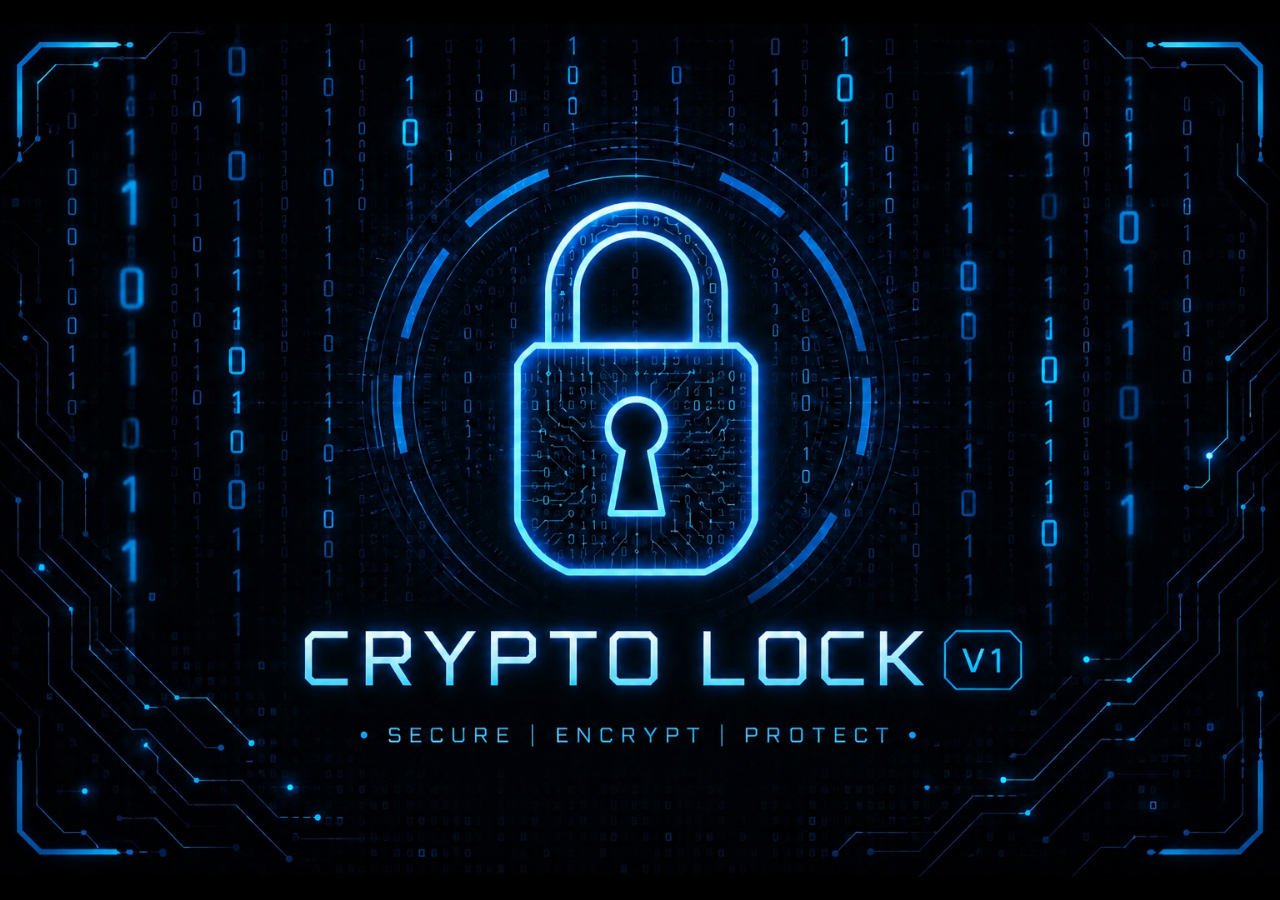
<file: index.html>
<!DOCTYPE html>
<html lang="id">
<head>
    <meta charset="UTF-8">
    <meta name="viewport" content="width=device-width, initial-scale=1.0">
    <title>Crypto Lock V1</title>
    <link rel="stylesheet" href="style.css">
    <audio id="clickSound" src="click.mp3" preload="auto"></audio>
</head>
<body>

    <!-- Splash Screen -->
    <div id="splash">
        <img src="logo.png" alt="Crypto Lock Logo">
    </div>

    <!-- Isi aplikasi -->
    <div id="unlockMenu">
        <h1>Selamat Datang di Crypto Lock V1</h1>
    </div>

<canvas id="matrixCanvas"></canvas>

<div class="container">

    <h1>🔐 Crypto Lock V1</h1>
    <p>Enkripsi atau Dekripsi CodeName menggunakan Vigenère Cipher.</p>

    <hr>

    <label>Mode</label>
    <select id="mode"
    onchange="resetForm()">
        <option value="encrypt">Enkripsi</option>
        <option value="decrypt">Dekripsi</option>
    </select>

    <br><br>

    <label id="mainLabel">CodeName</label>
    <input id="codename"
        type="text"
        id="codename"
        placeholder="Contoh: HELLO"
        oninput=" ">

    <br><br>

    <label>Kunci Khusus</label>
    <input
        type="text"
        id="key"
        placeholder="Contoh: KEY"
        oninput=" ">

    <br><br>

    <button onclick="processCipher()">
        Konfirmasi
    </button>
    
    <br><br>

    <button id="saveButton" onclick="saveEncryption()" style="display:none;">
     Konfirmasi Simpan
     </button>

    <hr>

    <h3>Hasil</h3>

    <textarea
        id="output"
        rows="5"
        readonly
        placeholder="Hasil akan muncul di sini..."></textarea>
        

</div>

<script src="script.js"></script>

</body>
</html>
</file>
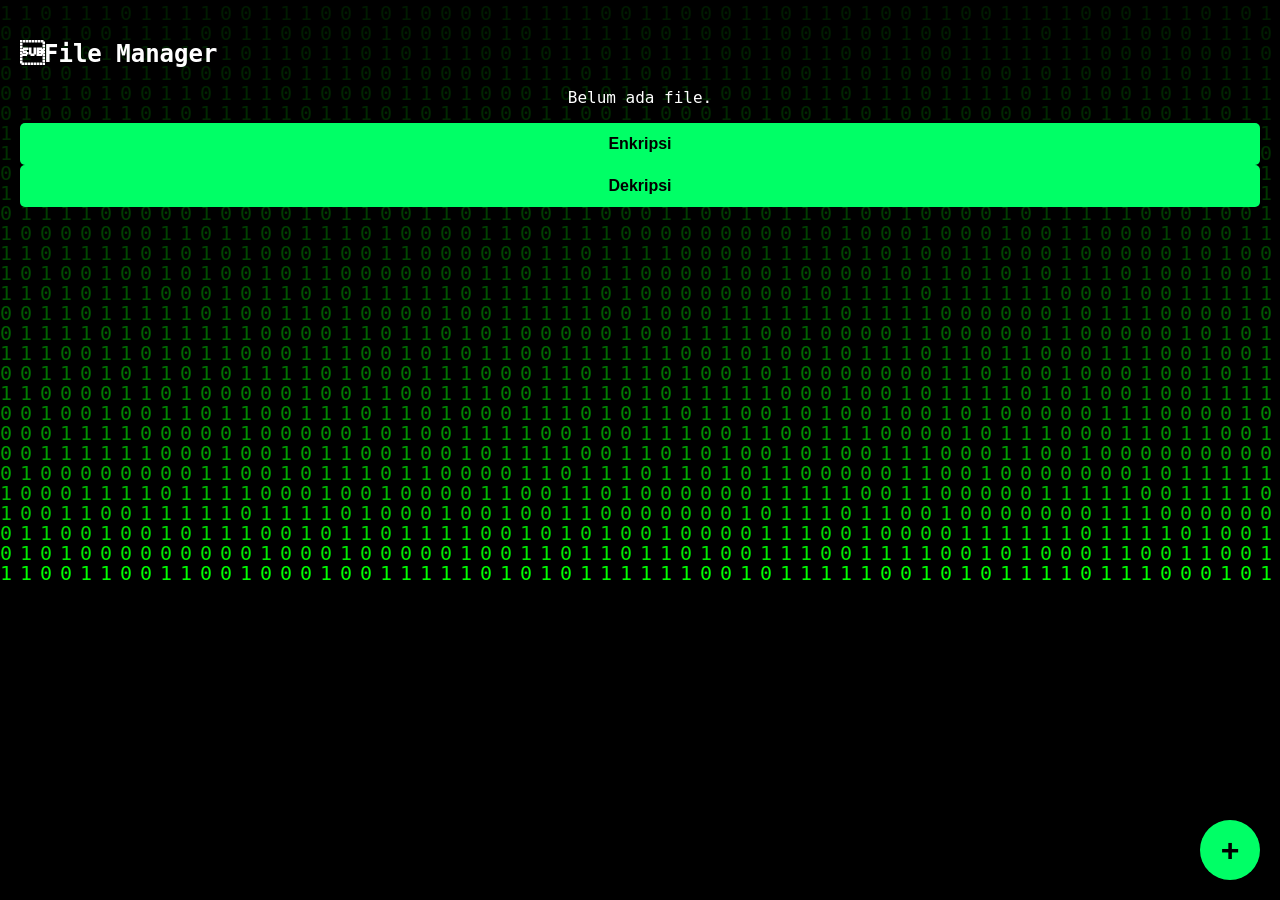
<file: file.html>
<!DOCTYPE html>
<html lang="id">
<head>
    <meta charset="UTF-8">
    <meta name="viewport" content="width=device-width, initial-scale=1.0">
    <title>Crypto Lock V1 - File Manager</title>

    <link rel="stylesheet" href="style.css">
</head>
<body>

    <canvas id="matrixCanvas"></canvas>

    <div id="fileMenu" >
    <h2>File Manager</h2>
    
    <div id="fileList">
        <p>Belum ada file.</p>
    </div>

    <input type="file" id="fileInput" hidden>


    <button id="addFile">+</button>
    <button id="encryptBtn">Enkripsi</button>
    <button id="decryptBtn">Dekripsi</button>
</div>

    <script src="file.js"></script>
</body>
</html>
</file>
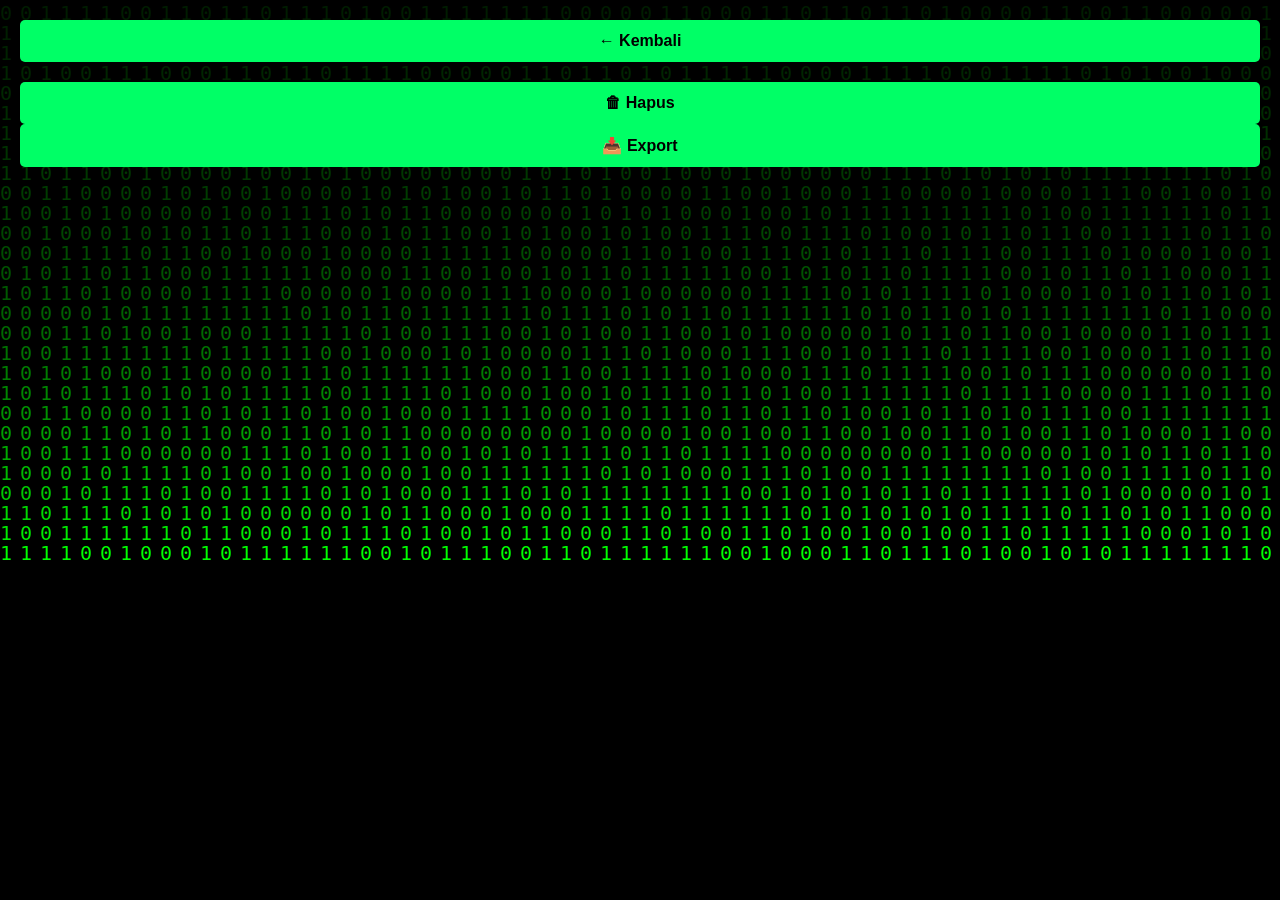
<file: preview.html>
<!DOCTYPE html>
<html lang="id">
<head>
    <meta charset="UTF-8">
    <meta name="viewport" content="width=device-width, initial-scale=1.0">
    <title>Crypto Lock V1 - Preview</title>

    <link rel="stylesheet" href="style.css">
</head>
<body>
<canvas id="matrixCanvas"></canvas>

<button id="backBtn">← Kembali</button>

<h2 id="fileName"></h2>

<div id="previewArea"></div>

<div id="fileInfo"></div>

<button id="deleteBtn">🗑 Hapus</button>
<button id="exportBtn">📥 Export</button>

<div id="deletePopup" class="popup">

    <div class="popupBox">

        <h3>🗑 Hapus File</h3>

        <p id="deleteText"></p>

        <button id="cancelDelete">Batal</button>
        <button id="confirmDelete">Hapus</button>

    </div>

</div>

<script src="preview.js"></script>

</body>
</html>
</file>
<file: style.css>
body{
    background:#101820;
    color:#00ff66;
    font-family:Consolas,monospace;
    margin:0;
    padding:20px;
}

.container{
    max-width:500px;
    margin:auto;
    background:#1b1b1b;
    border:2px solid #00ff66;
    border-radius:10px;
    padding:20px;
}

h1{
    text-align:center;
}

p{
    text-align:center;
}

label{
    display:block;
    margin-bottom:5px;
}

select,
input,
textarea{
    width:100%;
    padding:10px;
    box-sizing:border-box;
    border:1px solid #00ff66;
    border-radius:5px;
    background:#000;
    color:#00ff66;
    font-size:16px;
}

textarea{
    resize:none;
}

button{
    width:100%;
    padding:12px;
    background:#00ff66;
    color:#000;
    border:none;
    border-radius:5px;
    font-size:16px;
    font-weight:bold;
    cursor:pointer;
}

button:hover{
    background:#00cc55;
}

hr{
    border:1px solid #00ff66;
}

#splash{
    position:fixed;
    top:0;
    left:0;
    width:100%;
    height:100%;
    background:#000;
    display:flex;
    justify-content:center;
    align-items:center;
    z-index:9999;
}

#splash img{
    width:100%;
    height:100%;
    object-fit:contain;
    background:#000;
}

#unlockMenu{
    display:none;
    color:white;
    text-align:center;
    padding-top:50px;
}

/*======================================
BACKGROUND MATRIX
======================================*/

#matrixCanvas{

    position: fixed;

    top: 0;

    left: 0;

    width: 100%;

    height: 100%;

    z-index: -1;

    background: black;

}

#addFile{
    position: fixed;
    right: 20px;
    bottom: 20px;

    width: 60px;
    height: 60px;

    border: none;
    border-radius: 50%;

    font-size: 32px;
    cursor: pointer;
}
#file{
    display: none;
}

body{
    background: black;
    color: white;
    
    
    #previewArea img{

    max-width:100%;
    max-height:70vh;
    object-fit:contain;
    border-radius:10px;

}

#previewArea{
    text-align:center;
    margin:20px;
}

.popup{
    display:none;
    position:fixed;
    top:0;
    left:0;
    width:100%;
    height:100%;
    background:rgba(0,0,0,0.6);

    justify-content:center;
    align-items:center;
}

.popupBox{
    background:white;
    color:black;
    padding:20px;
    border-radius:12px;
    width:300px;
    text-align:center;
}

.popupBox button{
    margin:10px;
    padding:10px 20px;
}
</file>
